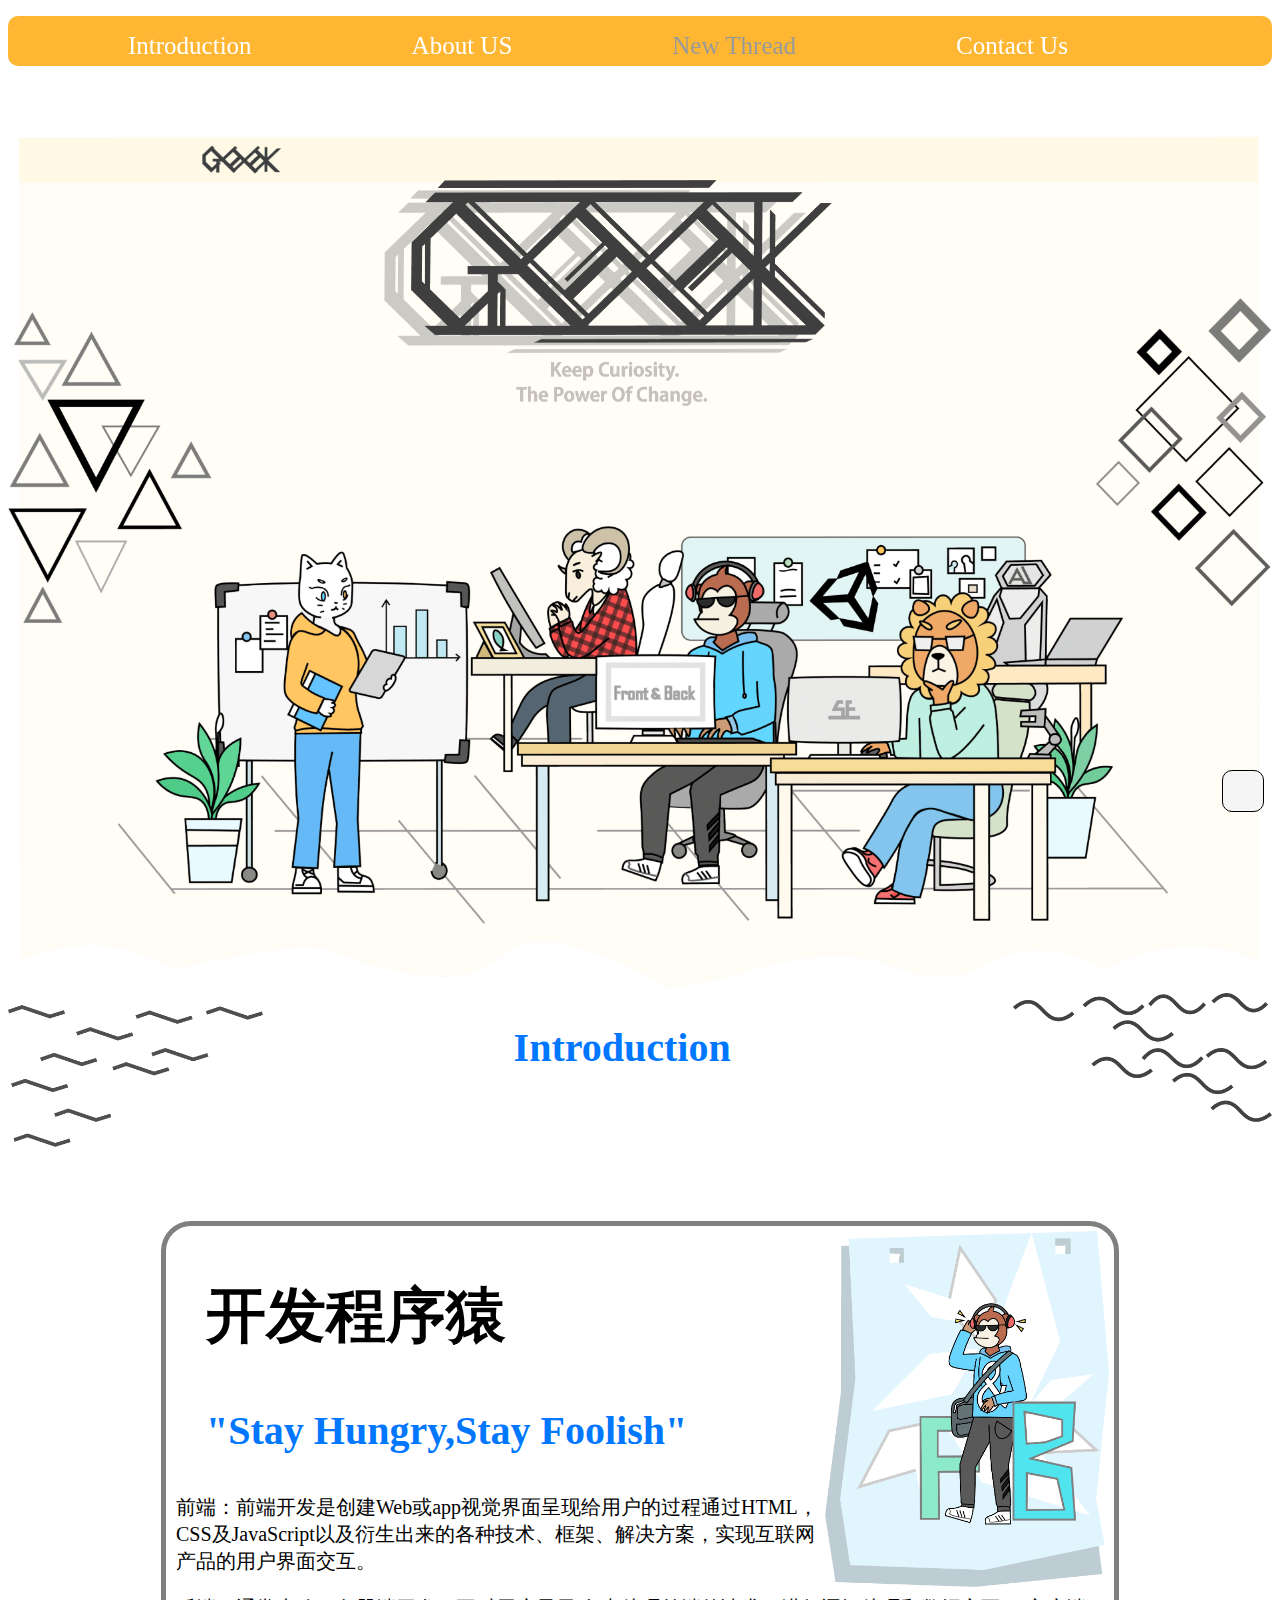
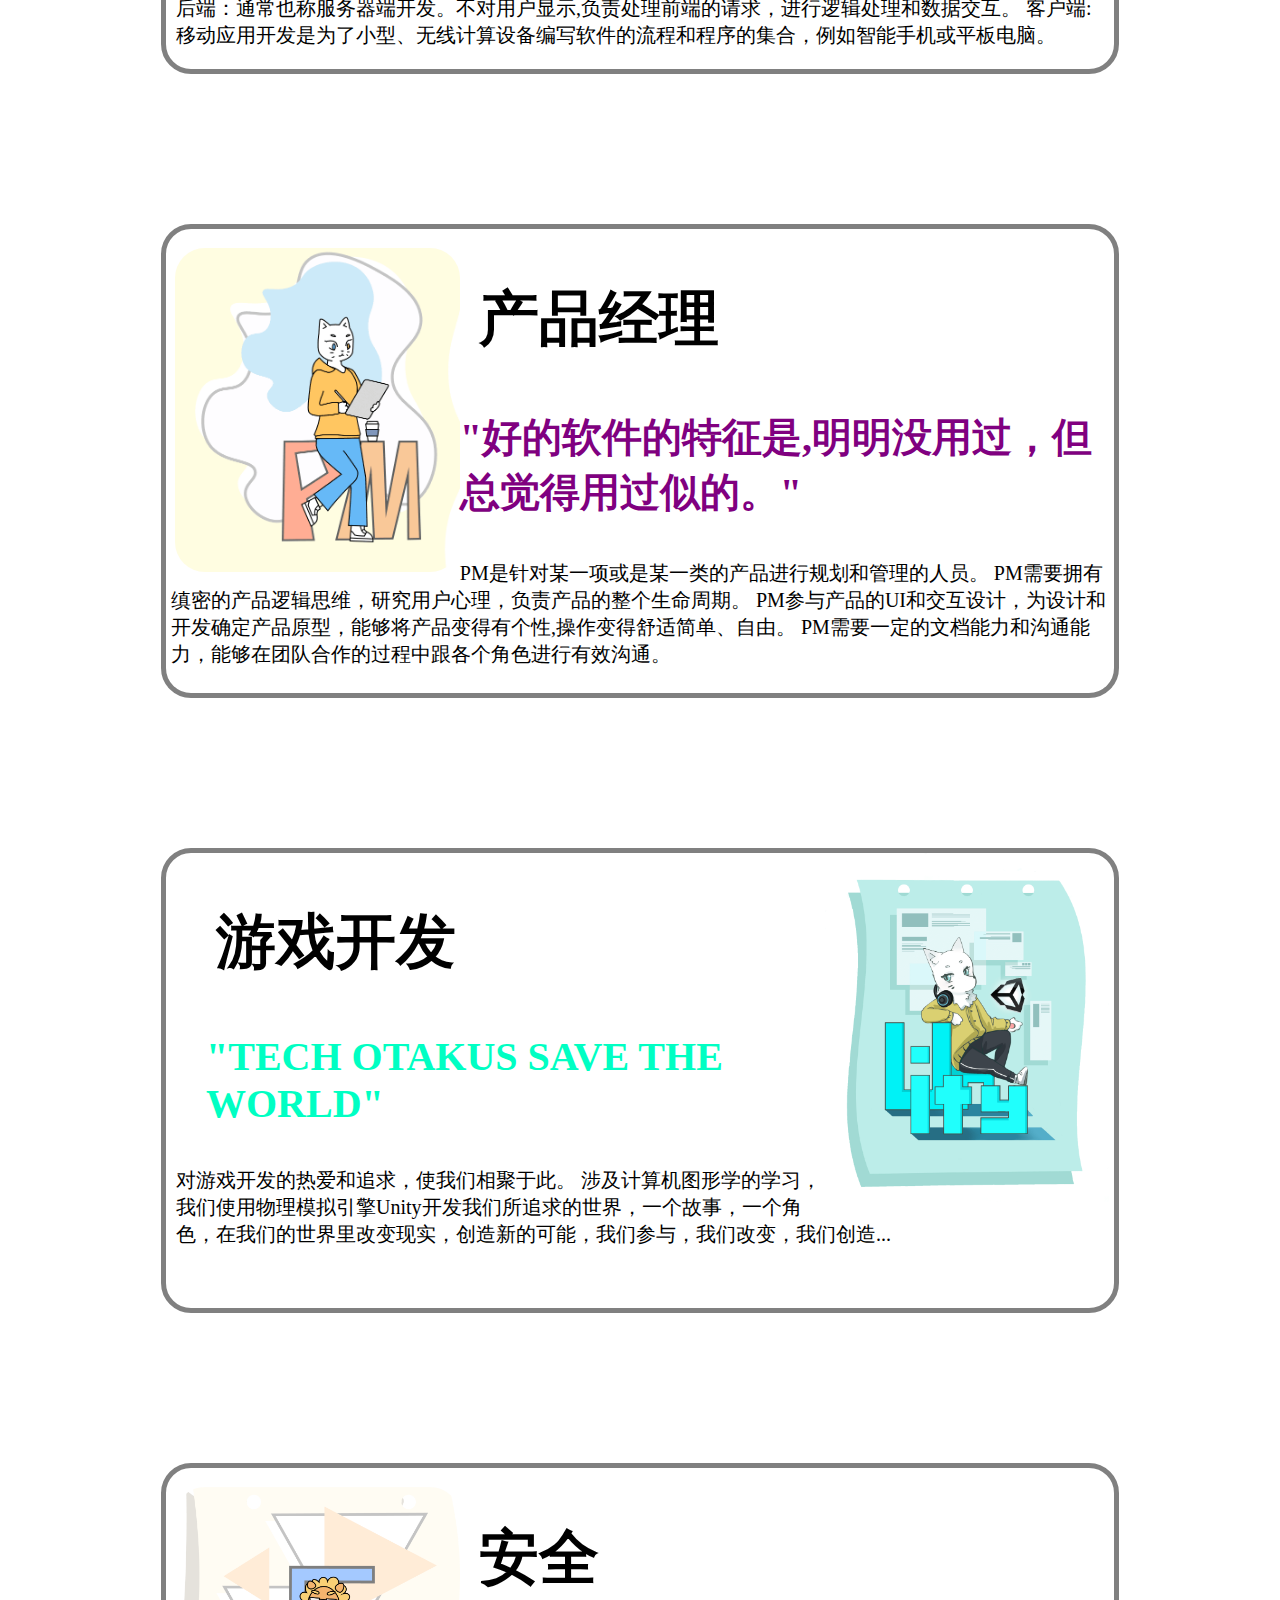
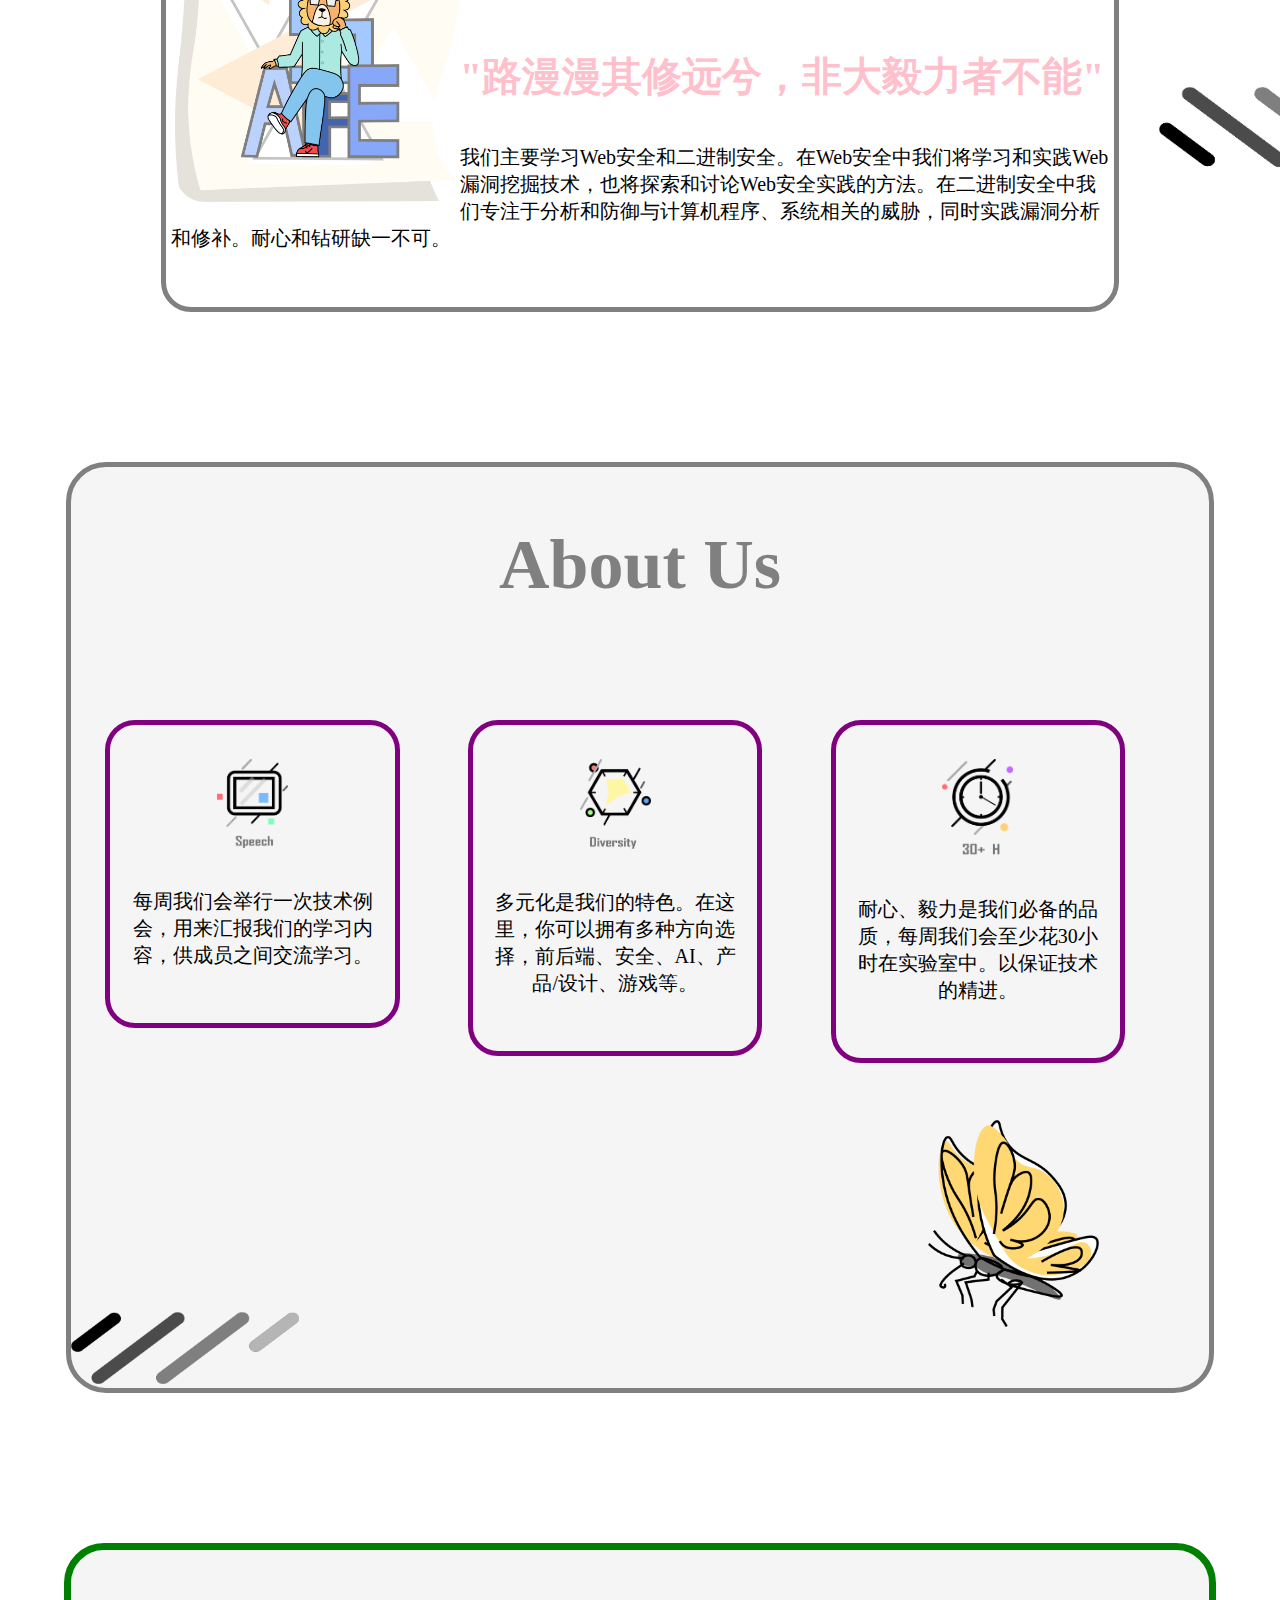
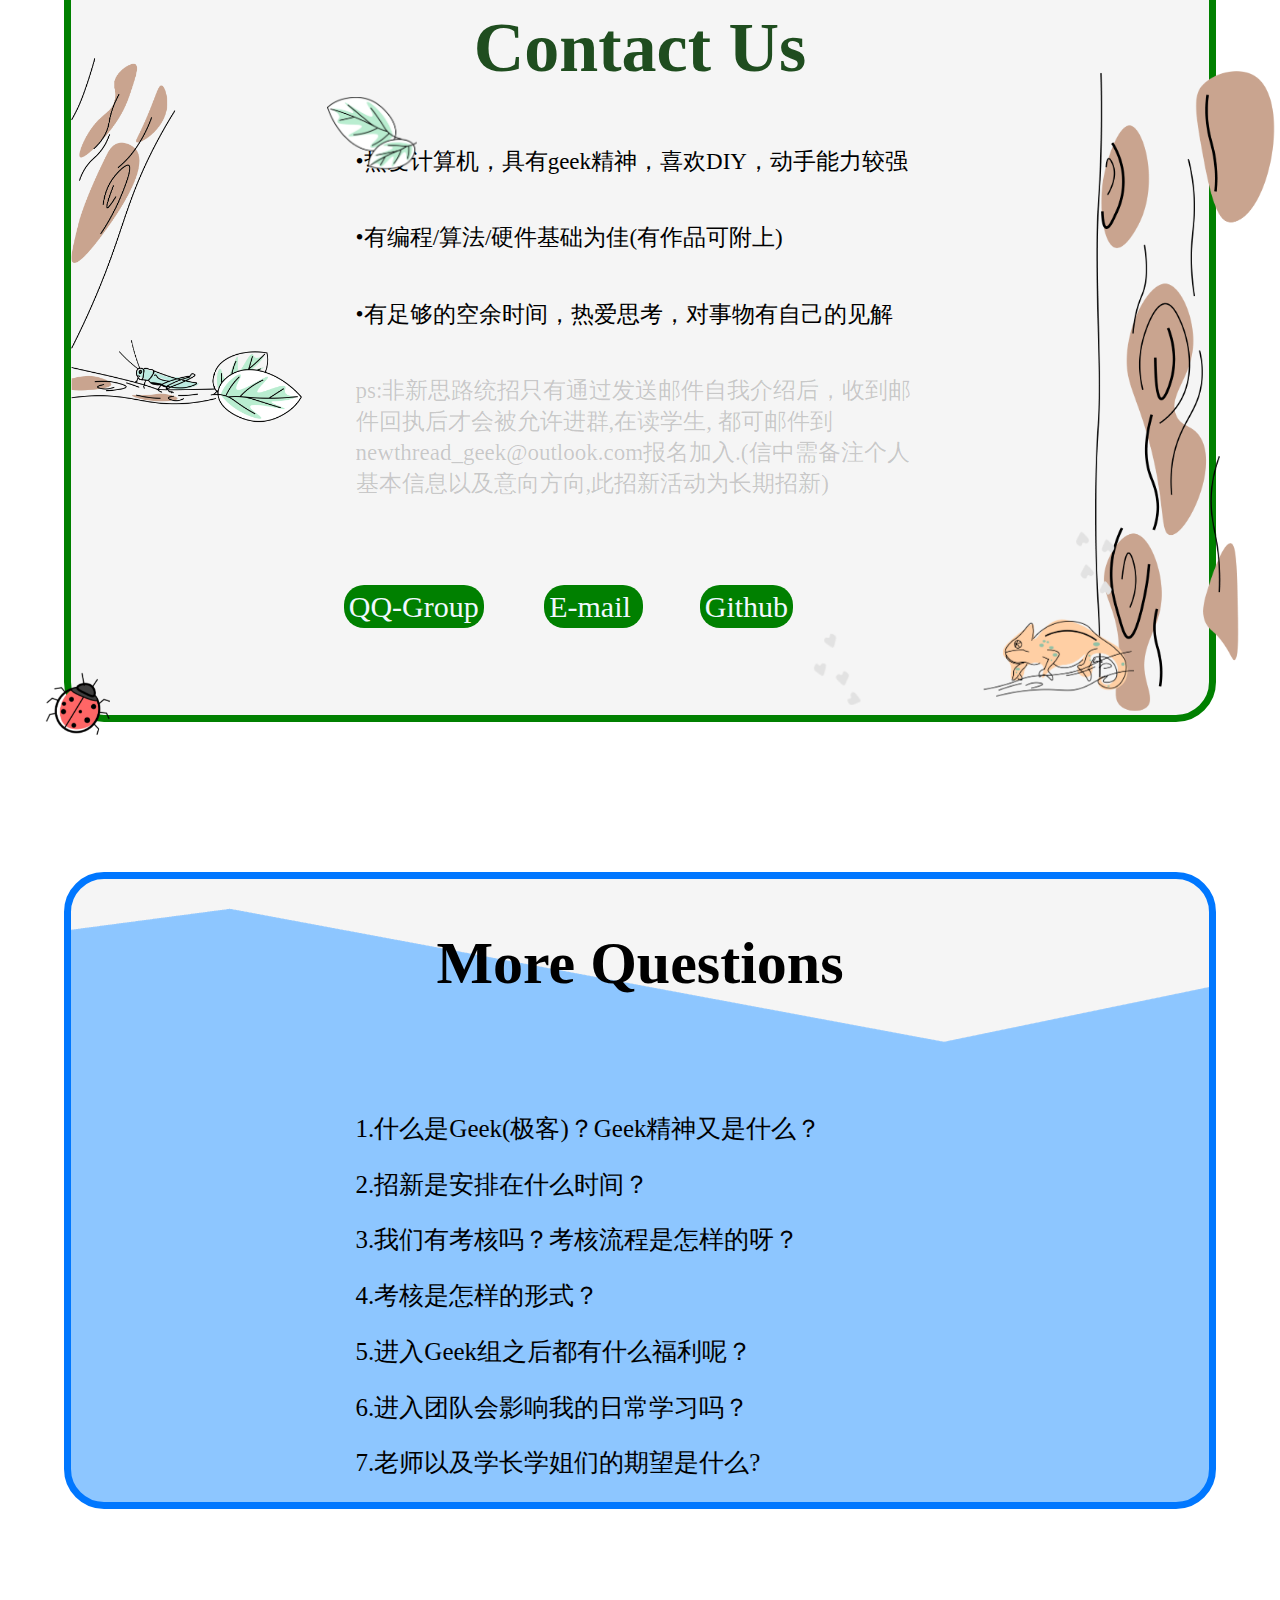
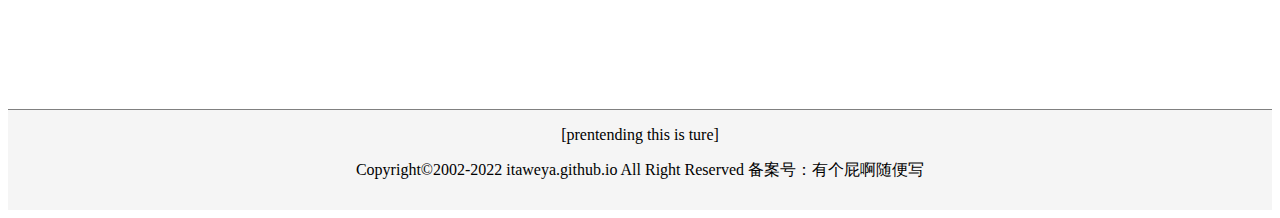
<file: index.html>
<!DOCTYPE html>
<html lang="en">

<head>
    <meta charset="UTF-8">
    <meta name="viewport" content="width=device-width, initial-scale=1.0">
    <link rel="stylesheet" href="https://cdn.staticfile.org/font-awesome/4.7.0/css/font-awesome.css">
    <link rel="stylesheet" href="test.css">
    <link rel="stylesheet" type="text/css" href="http://css.huangwx.cn/css/sweetalert.css">
    <script type="text/javascript" src="http://css.huangwx.cn/js/sweetalert-dev.js"></script>
    <title>Geek招新网站 加入我们</title>
</head>

<div class="dh">
    <ul class="wangz">
        <li class="introduction">
            <a href="#section1">Introduction<i class="fa fa-angle-down"></i></a>
            <div class="tupian">
                <img src="./images/qrcode_1699620268564.jpg" width="80%">
                <p>极客扫码加入Geek</p>
            </div>
        </li>
        <li class="Ab"><a href="#section2">About US<i class="fa fa-user"></i></a></li>
        <li class="Nt"><a href="https://campus.new-thread.com/">New Thread<i class="fa fa-home">
                </i></a></li>
        <li class="CU"><a href="#section3">Contact Us<i class="fa fa-phone"></i></a></li>
        <li class="QA"><a href="#section4">Q&A<i class="fa fa-comments"></i></a></li>
    </ul>

</div>
<div>
    <div class="homepage">
        <img src="./images/background_Homepage.png">
        <div class="geek">
            <img id="section5" src="./images/decoration_Geek.png">
        </div>
        </a>
    </div>

</div>
<div>
    <img src="./images/decoration_Transition.png" width="100%">
    <a class="guodu" href="#">
        <h1 id="section1">Introduction<i class="fa fa-angle-down"></i></h1>
    </a>
</div>
<!-- 介绍 -->
<div class="Int">
    <div class="first">
        <img src="./images/Geek_Programmer.png" width="30%">
        <h2 class="main">开发程序猿</h2>
        <h3>"Stay Hungry,Stay Foolish"</h3>
        <p>
            前端：前端开发是创建Web或app视觉界面呈现给用户的过程通过HTML，CSS及JavaScript以及衍生出来的各种技术、框架、解决方案，实现互联网产品的用户界面交互。
        </p>
        <p>
            后端：通常也称服务器端开发。不对用户显示,负责处理前端的请求，进行逻辑处理和数据交互。 客户端: 移动应用开发是为了小型、无线计算设备编写软件的流程和程序的集合，例如智能手机或平板电脑。
        </p>
    </div>
    <div class="second">
        <img src="./images/Geek_PM.png" width="30%">
        <h2>产品经理</h2>
        <h3>"好的软件的特征是,明明没用过，但总觉得用过似的。"</h3>
        <p>
            PM是针对某一项或是某一类的产品进行规划和管理的人员。 PM需要拥有缜密的产品逻辑思维，研究用户心理，负责产品的整个生命周期。
            PM参与产品的UI和交互设计，为设计和开发确定产品原型，能够将产品变得有个性,操作变得舒适简单、自由。
            PM需要一定的文档能力和沟通能力，能够在团队合作的过程中跟各个角色进行有效沟通。</p>
    </div>
    <div class="third">
        <img src="./images/Geek_Game.png" width="30%">
        <h2>游戏开发</h2>
        <h3>"TECH OTAKUS SAVE THE WORLD"</h3>
        <p>对游戏开发的热爱和追求，使我们相聚于此。
            涉及计算机图形学的学习，我们使用物理模拟引擎Unity开发我们所追求的世界，一个故事，一个角色，在我们的世界里改变现实，创造新的可能，我们参与，我们改变，我们创造...
        </p>

    </div>
    <div class="forth">
        <img src="./images/Geek_security.png" width="30%">
        <h2>安全</h2>
        <h3>"路漫漫其修远兮，非大毅力者不能"</h3>
        <p>我们主要学习Web安全和二进制安全。在Web安全中我们将学习和实践Web漏洞挖掘技术，也将探索和讨论Web安全实践的方法。在二进制安全中我们专注于分析和防御与计算机程序、系统相关的威胁，同时实践漏洞分析和修补。耐心和钻研缺一不可。
        </p>
    </div>
</div>
<!-- 基本问题 -->
<div class="question">

    <h2 id="section2">About Us<i class="fa fa-universal-access"></i></h2>
    <div class="Speech">
        <img src="./images/about_Speech.png" width="25%">
        <p>每周我们会举行一次技术例会，用来汇报我们的学习内容，供成员之间交流学习。</p>
    </div>
    <div class="Diversity">
        <img src="./images/about_Diversity.png" width="25%">
        <p>多元化是我们的特色。在这里，你可以拥有多种方向选择，前后端、安全、AI、产品/设计、游戏等。</p>
    </div>
    <div class="Time">
        <img src="./images/about_Time.png" width="25%">
        <p>耐心、毅力是我们必备的品质，每周我们会至少花30小时在实验室中。以保证技术的精进。</p>
    </div>
    <img class="ul" src="./images/decoration_Decoration.png" width="20%">
    <img class="ur" src="./images/decoration_Decoration - 副本.png" width="20%">
    <img class="dr" src="./images/decoration_Decoration - 副本 (2).png" width="20%">
    <img class="dl" src="./images/decoration_Decoration - 副本 (3).png" width="20%">
    <img class="butterfly" src="./images/decoration_Butterfly.png" width="15%" title="保持好奇心！">
</div>
<div class="contact">
    <h2 id="section3">Contact Us<i class="fa fa-phone"></i></h2>
    <p>•热爱计算机，具有geek精神，喜欢DIY，动手能力较强</p>
    <p>•有编程/算法/硬件基础为佳(有作品可附上)</p>
    <p>•有足够的空余时间，热爱思考，对事物有自己的见解</p>
    <p class="zhushi">ps:非新思路统招只有通过发送邮件自我介绍后，收到邮件回执后才会被允许进群,在读学生,
        都可邮件到newthread_geek@outlook.com报名加入.(信中需备注个人基本信息以及意向方向,此招新活动为长期招新)</p>
    <img class="r-tree" src="./images/decoration_Tree.png" width="14%">
    <img class="l-tree" src="./images/decoration_TreeWithSometing.png" width="18%">
    <img class="leave" src="./images/decoration_Leaves.png" width="7%">
    <img class="kunchong" src="./images/decoration_Ladybug.png" width="5%">
    <img class="bianselong" src="./images/decoration_Chameleon.png" width="25%">
    <div class="hudong">
        <a id="qq" href="javascript:void(0)">QQ-Group<i class="fa fa-qq"></i></a>
        <a id="email" href="javascript:;"> E-mail <i class="fa fa-envelope"></i></a>

        <a href="https://www.bilibili.com/video/BV1GJ411x7h7/">Github
            <i class="fa fa-github"></i></a>
    </div>

</div>
<!-- 问答区 -->
<div class="QAask" id="QA-div">

    <h2 id="section4">More Questions<i class="fa fa-comments"></i></h2>

    <li class="qa"><a href="javascript:;">1.什么是Geek(极客)？Geek精神又是什么？</a>
        <p style="display: none;">拥有好奇之心，改变之力，爱钻研，能折腾。</p>
    </li>
    <li class="qa"><a href="javascript:;">2.招新是安排在什么时间？</a>
        <p style="display: none;">按照惯例，正式招新时间是在9月下旬~10月上旬，不过今年会有一些改动，笔试地 点一般在9号教学楼。
            如果想要了解我们，可以加入我们的QQ群，招新具体的安排/变动会在招新群通知。按照惯例，正式招新时间是在9月下旬~10月上旬，不过今年会有一些改动，笔试地 点一般在9号教学楼。
            如果想要了解我们，可以加入我们的QQ群，招新具体的安排/变动会在招新群通知。</p>
    </li>
    <li class="qa"><a href="javascript:;">3.我们有考核吗？考核流程是怎样的呀？</a>
        <p style="display: none;">嗯...我们一共有一轮笔试和两轮面试。权衡技术、经验和学习能力，第一轮是一些视野性的题目，淘汰率并不高。第二轮单独面试，
            根据你的笔试提出技术相关的问题、兴趣爱好、个人看法。最后一轮群面，首先问及时间分
            配上的问题，其次也会向你提出各种奇怪的问题。这一轮中许多题目其实并不难，也无标准答案，重在考察同学们在压力下的逻辑思维。全部通过成为预备成员啦。</p>
    </li>
    <li class="qa"><a href="javascript:;">4.考核是怎样的形式？</a>
        <p style="display: none;">在考核期间每人会拥有一位'长者'带你入门，学习技术与知识，交流经验与想法。完成每周的新人任务后再进行一次考核筛选
            后就可以成为Geek组正式成员啦！在考核期必须满足每周30个小时在实验室哦,所以考核期也不可以懈怠哦！
        </p>
    </li>
    <li class="qa"><a href="javascript:;">5.进入Geek组之后都有什么福利呢？</a>
        <p style="display: none;">一对一的新人指引，每一个成员都有会一个mentor, 带你初入门槛，与你一同成长，组内管理较宽松,在尊重其他人的前提下可以尽情发挥自己的个性。
            打破平淡，与同样疯狂的人把疯狂的idea实现，磨砺耐性、培养思维、成就梦想。Lab设备/网络资源充足，闲暇之余也有组织活动。更有许多的故事等你来听~</p>
    </li>
    <li class="qa"><a href="javascript:;">6.进入团队会影响我的日常学习吗？</a>
        <p style="display: none;">你要知道大学是一个可以自由安排自己学习生活的地方。如果你想在上课之余充实自己、激励自己，最好的方法就是和比自己更优秀的人在一起。团队不缺优秀的
            人，而我们也期待同样优秀的你，让我们一起前进！小组里也有不少保研,
            考研的前辈们,
            大部分都能找到一个平衡点, 而且团队的经历对你日后读研, 工作都大有裨益。</p>
    </li>
    <li class="qa"><a href="javascript:;">7.老师以及学长学姐们的期望是什么?</a>
        <p style="display: none;">我们希望你有很强的自学能力，同时关注新事物、新技术，喜欢挑战，逻辑性强，善于和各种文化的人合作.“每个人都可以做自己想做的事情，每个人的方向不一样。
            如果你想做产品或有不错的
            idea，那么就可以找志同道合的人一起合作。”</p>
    </li>

</div>
<!-- 返回块 -->
<div class="return">
    <div class="return1"><i class="fa fa-chevron-circle-up"> </i></div>
    <div class="return2"><a href="#section5"><i class="fa fa-rocket"></i></a></div>
    <!-- 尾页 -->
</div>
<div class="end">
    <p>[prentending this is ture<i class="fa fa-desktop"></i>]</p>
    <p>Copyright©2002-2022 itaweya.github.io All Right Reserved 备案号：有个屁啊随便写</p>
</div>


<script>
    // 复制邮箱
    var email = document.getElementById("email");
    var content = "newthread_geek@outlook.com";
    email.onclick = function copyToClip() {
        var diz = document.createElement("input");
        diz.setAttribute("value", content);
        document.body.appendChild(diz);
        diz.select();
        navigator.clipboard.writeText(content);
        document.body.removeChild(diz);
        swal("Geek的邮箱已经复制到剪贴板啦！😍");
    }
    // 复制qq群
    var group = document.getElementById("qq");
    var content = "299263121";
    group.onclick = function copyToClip() {
        var qh = document.createElement("input");
        qh.setAttribute("value", content);
        document.body.appendChild(qh);
        qh.select();
        navigator.clipboard.writeText(content);
        document.body.removeChild(qh);
        swal("Geek的qq群已经复制到剪切板啦！😍");
    }
    //打开问答
    var div = document.getElementById("QA-div");
    var divChildren = div.children;
    for (var i = 0; i < divChildren.length; i++) {
        divChildren[i].onclick = function (event) {
            if (this.className == "qa") {
                if (this.children[1].style.display == "none") {
                    this.children[1].style.display = "block";
                } else {
                    this.children[1].style.display = "none";
                }
            }
        };
    }

</script>


</body>

</html>
</file>
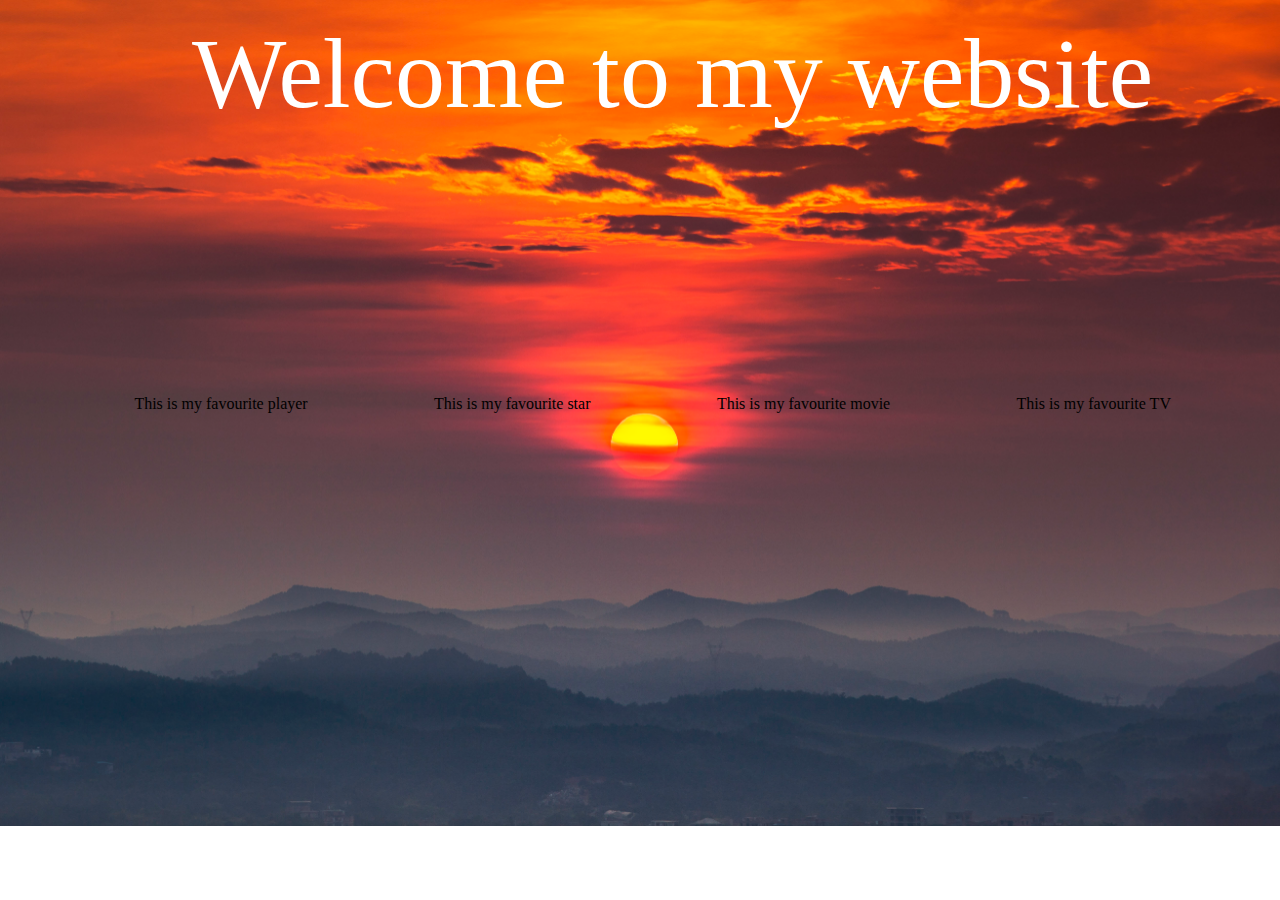
<file: index1.html>
<!DOCTYPE html>
<html lang="en">

<head>
    <meta charset="UTF-8">
    <meta name="viewport" content="width=device-width, initial-scale=1.0">
    <title>一个简单的网站</title>
    <style>
        span {
            position: absolute;

            left: 15%;
            font-size: 100px;
            color: white;


        }

        .zero,
        .one,
        .two,
        .three {
            position: relative;
            margin-top: auto;
        }

        .zero,
        .one,
        .two,
        .three {

            float: left;

            margin-top: 30%;
            margin-left: 10%;
        }

        a:link {
            color: black;
            text-decoration: none;
        }

        a:visited {
            color: yellow;
        }

        a:hover {
            color: blue;
        }
    </style>
</head>

<body background="R-C.jpg" style="background-repeat:no-repeat;
               background-attachment:abslute;
               background-size:100% 200% ">

    <p>
        <span>Welcome to my website</span>
    </p>
    <div class="zero">
        <a href="https://cn.bing.com/images/search?view=detailV2&ccid=Nfk948FB&id=5AA2B97E65181C3CEB62F7D0332885C5465EA2FB&thid=OIP.Nfk948FBRmXXn1jhDFqNWwHaHa&mediaurl=https%3a%2f%2fts1.cn.mm.bing.net%2fth%2fid%2fR-C.35f93de3c1414665d79f58e10c5a8d5b%3frik%3d%252b6JeRsWFKDPQ9w%26riu%3dhttp%253a%252f%252fimg.pconline.com.cn%252fimages%252fupload%252fupc%252ftx%252fwallpaper%252f1208%252f07%252fc1%252f12737951_1344270059783.jpg%26ehk%3dljhYJU9L%252b%252bQag1rE2sH9suxtTOsE13bicIEtkZR4F7g%253d%26risl%3d%26pid%3dImgRaw%26r%3d0&exph=2048&expw=2048&q=%e5%8d%9a%e5%b0%94%e7%89%b9&simid=608026207006189081&FORM=IRPRST&ck=D149A60B25562BC6FFBBFDE2BAAA399D&selectedIndex=0"
            target="_blank">This is my favourite player </a>
    </div>
    <div class="one"> <a href="https://img.zcool.cn/community/01c360554992800000019ae9ceb2ff.jpg@2o.jpg"
            target="_blank">This is my
            favourite star</a>
    </div>
    <div class="two"> <a
            href="https://bkimg.cdn.bcebos.com/pic/1ad5ad6eddc451dad6424210b0fd5266d1163290?x-bce-process=image/watermark,image_d2F0ZXIvYmFpa2UxODA=,g_7,xp_5,yp_5/format,f_auto"
            target="_blank">This is my favourite movie </a>
    </div>
    <div class="three"> <a
            href="https://cn.bing.com/images/search?q=%E7%BB%9D%E5%91%BD%E6%AF%92%E5%B8%88%E5%9B%BE%E7%89%87&FORM=IQFRBA&id=3FF831BE3232639FC3C6C0F7AD4017678D86F307"
            target="_blank">This is my favourite TV</a>
    </div>



    </bod>

</html>
</file>
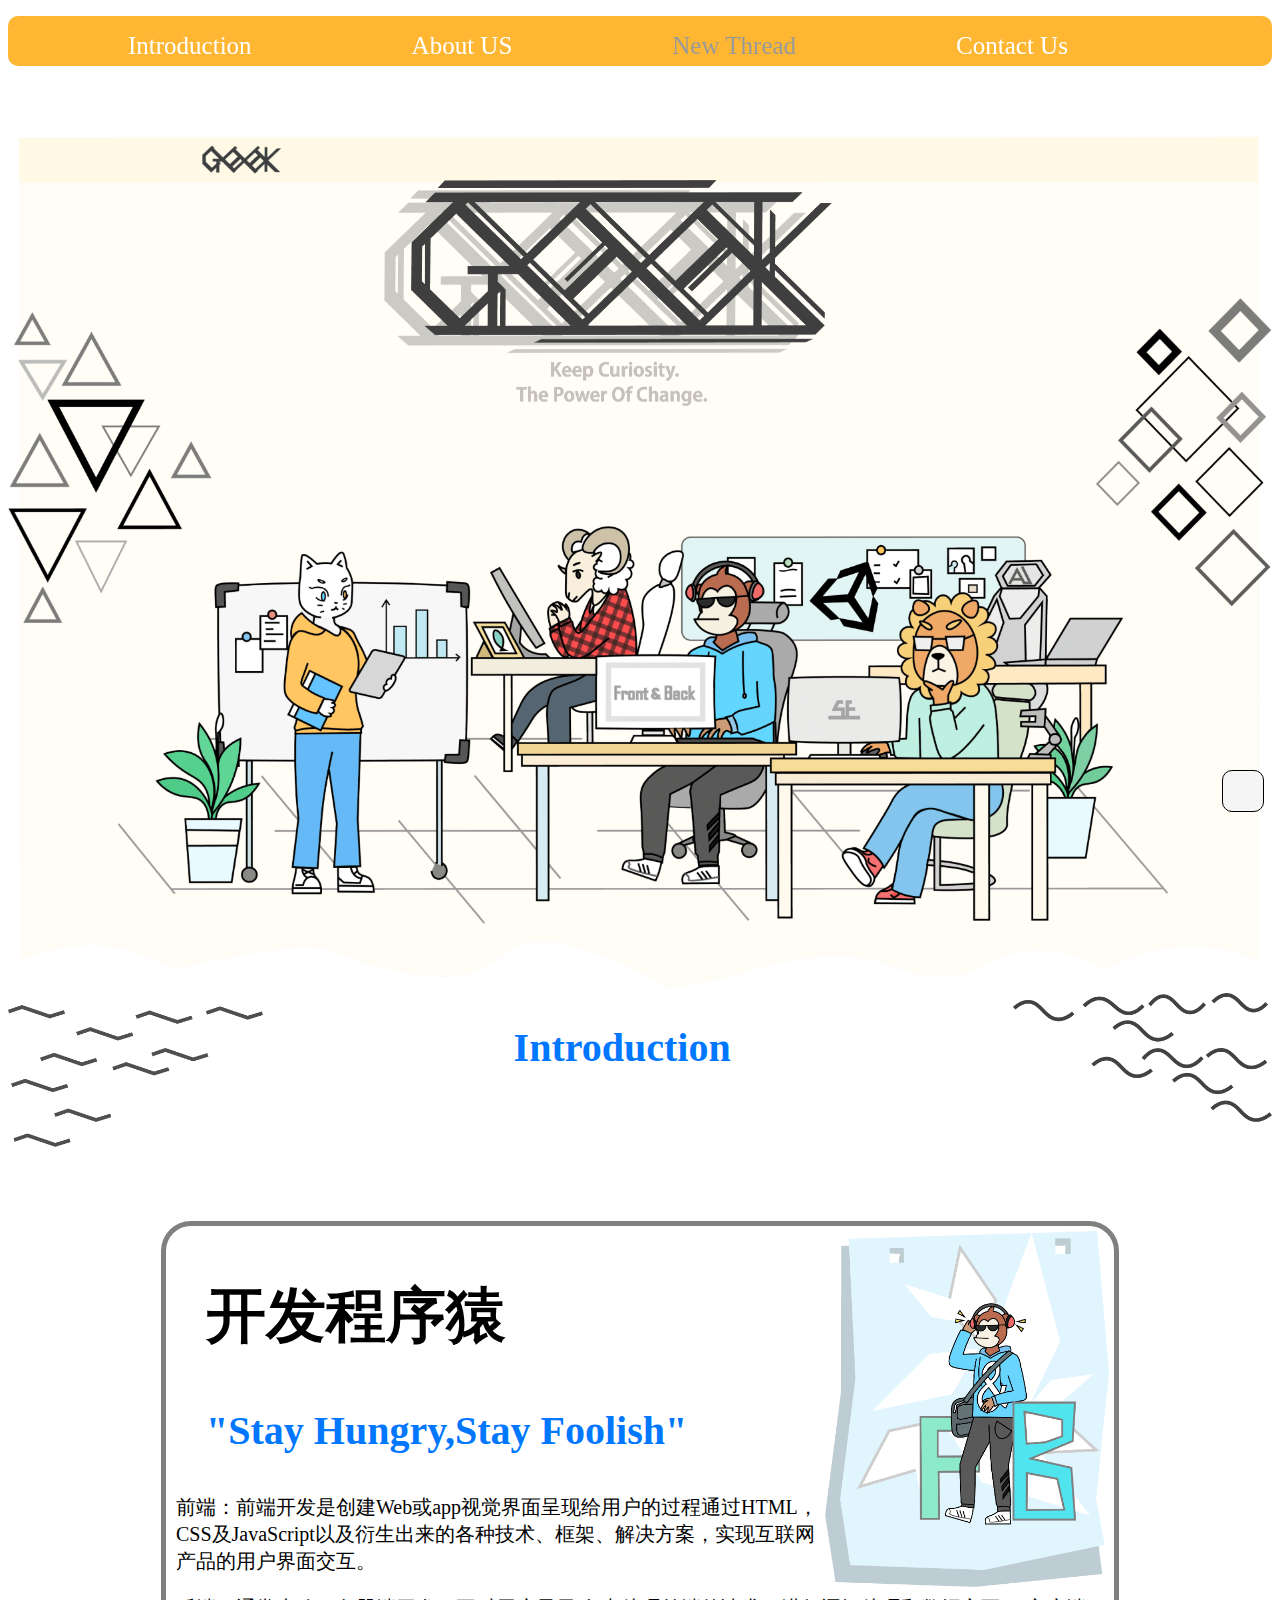
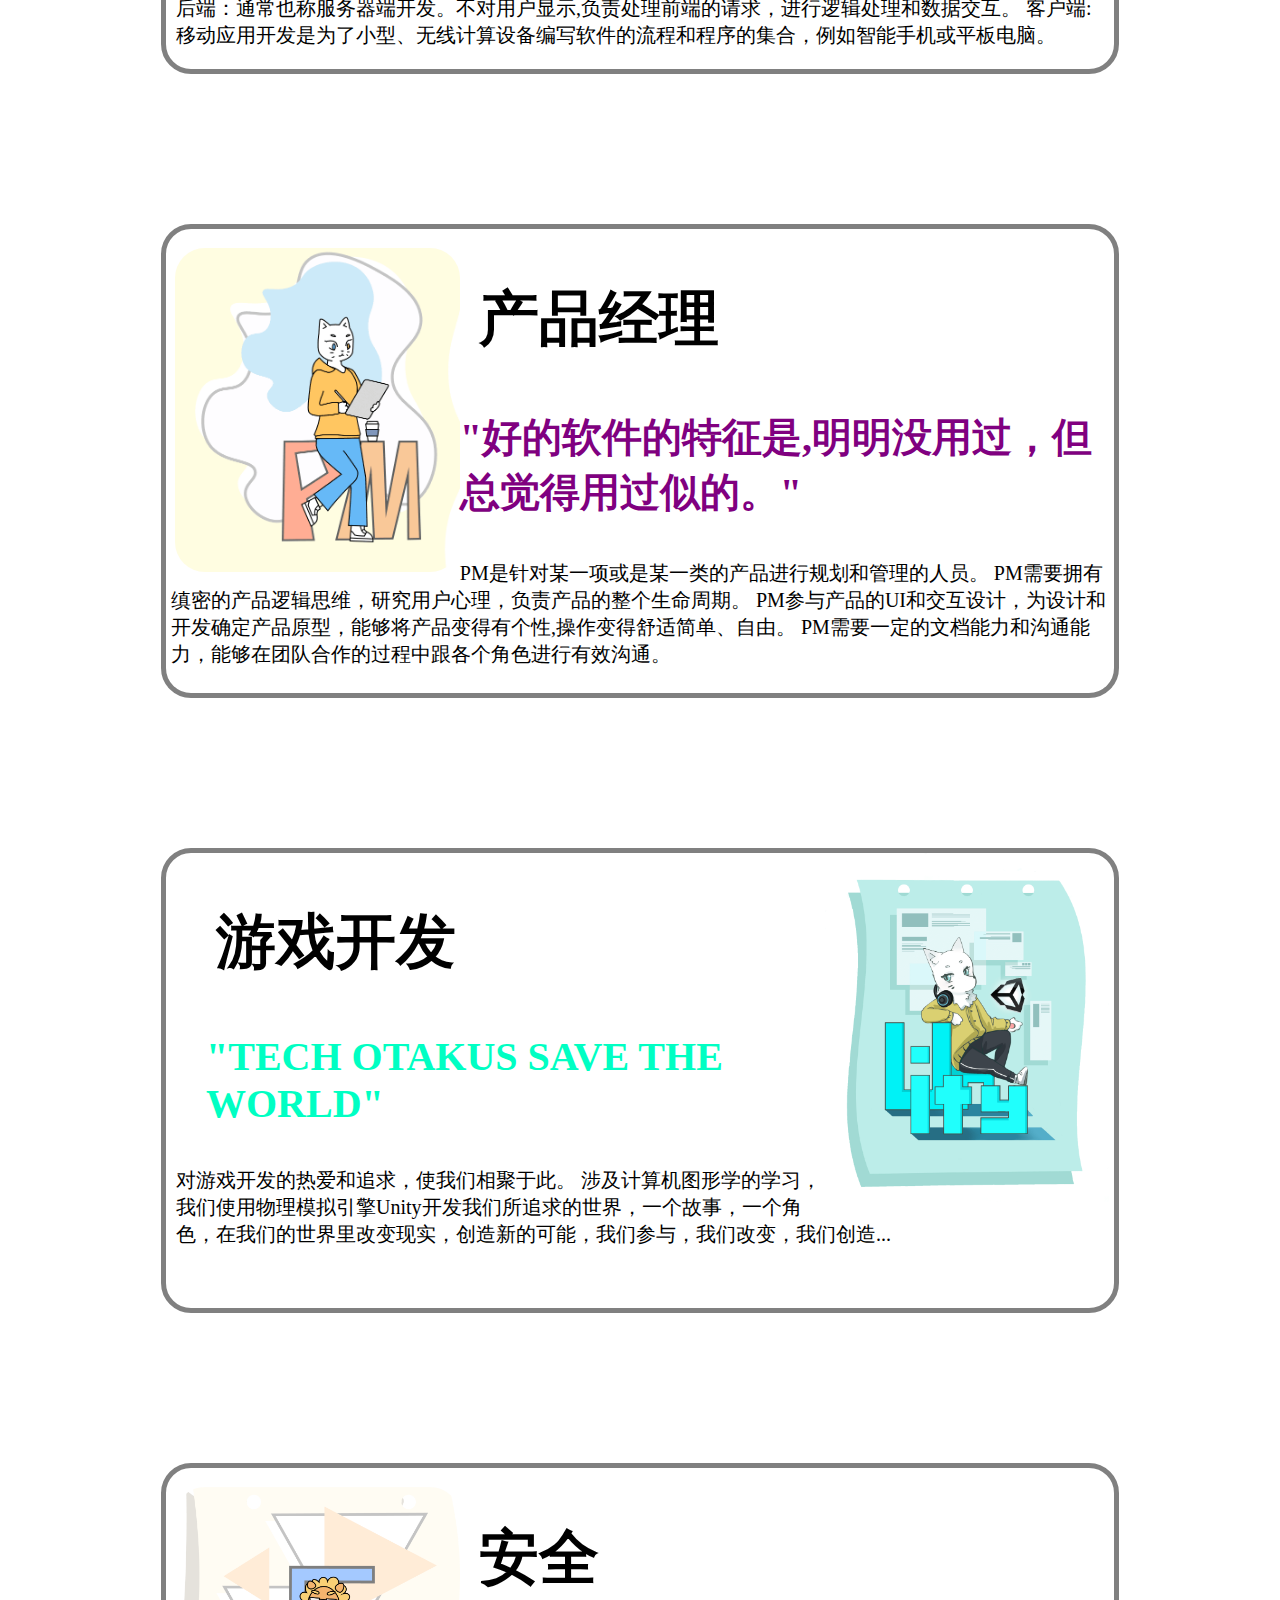
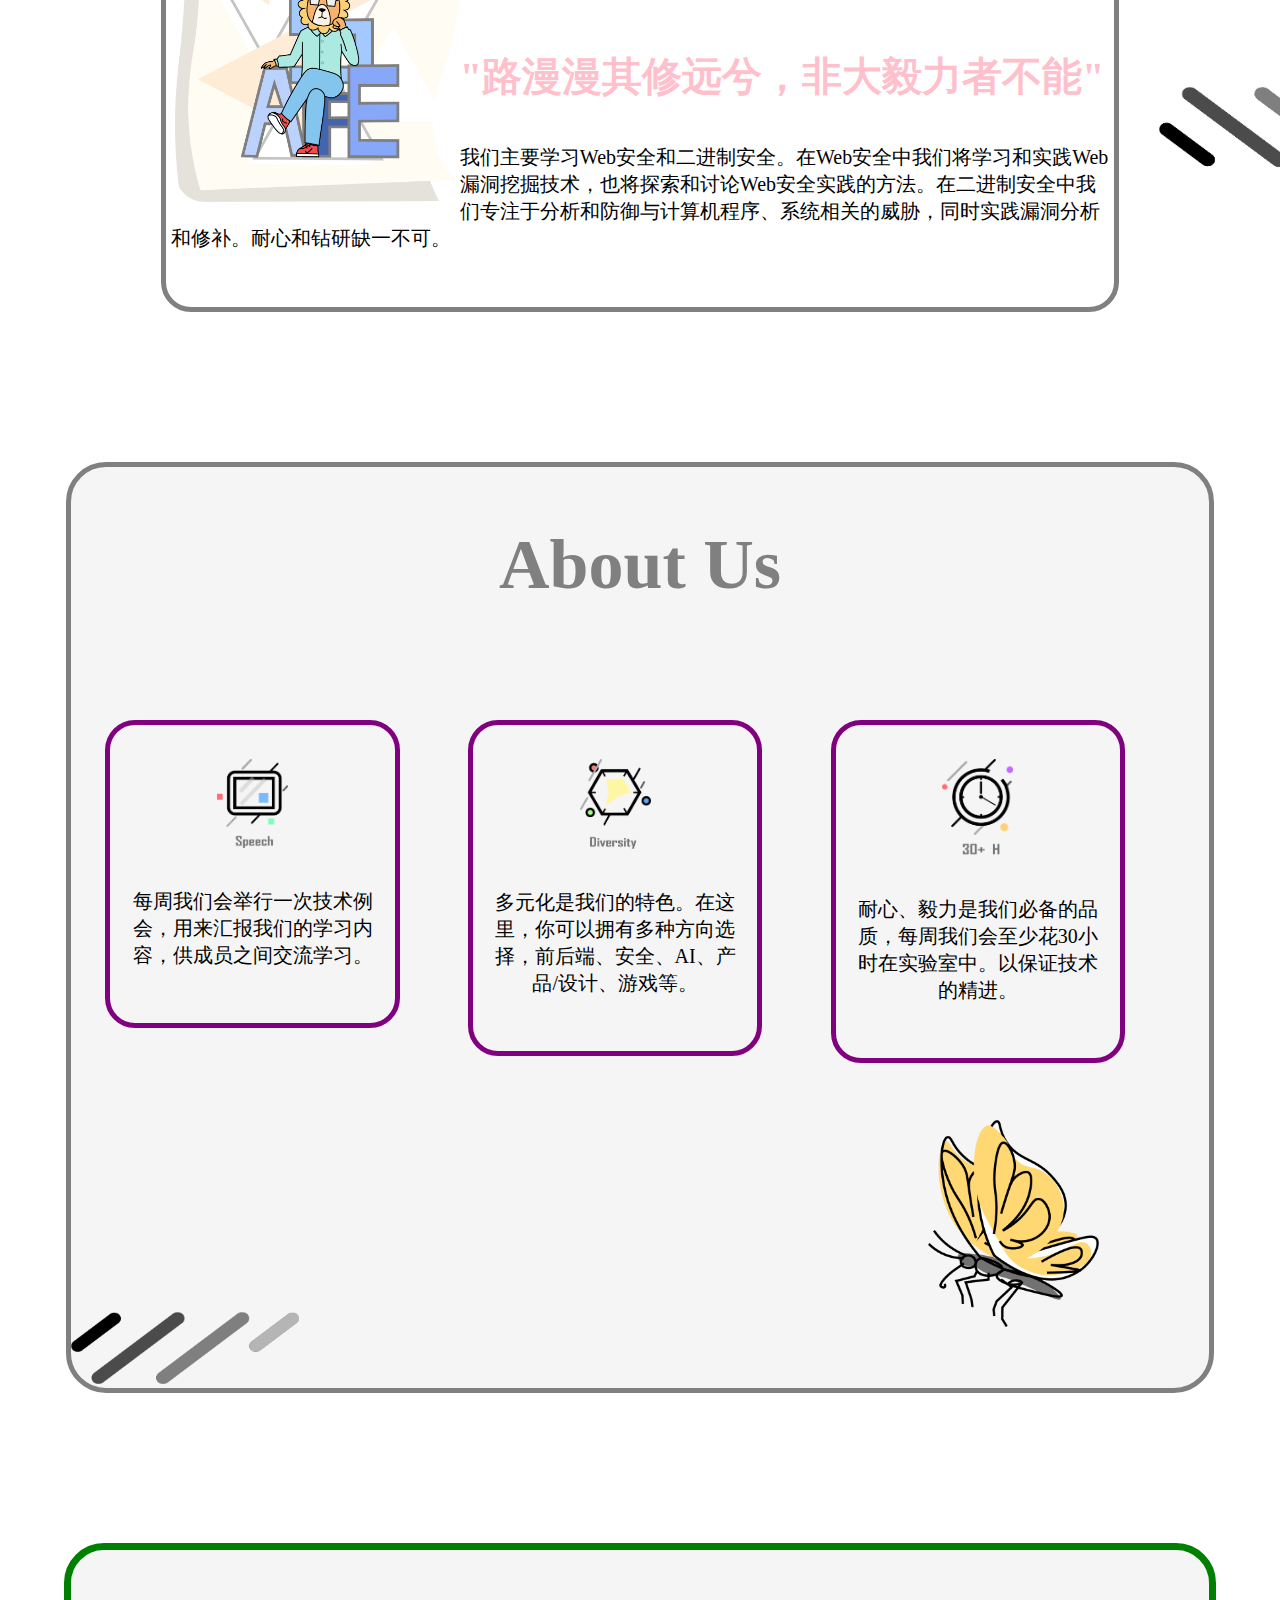
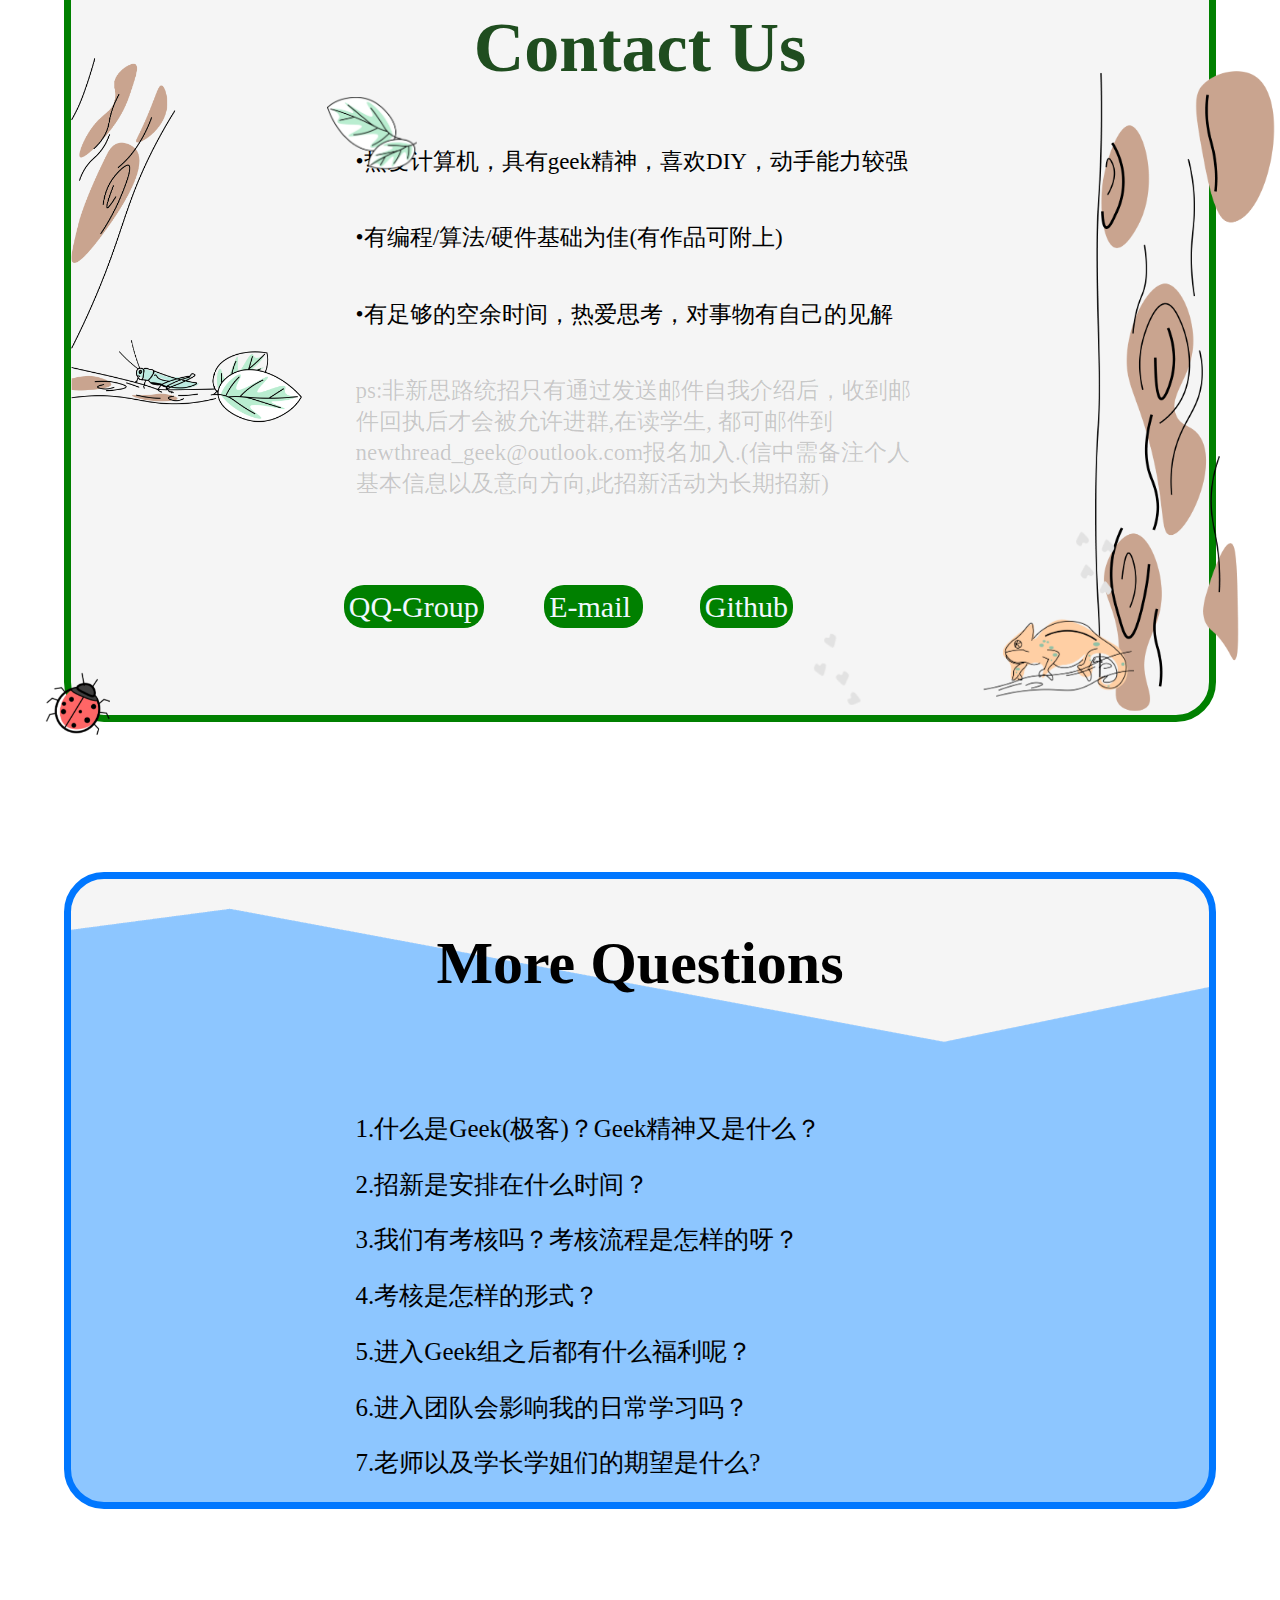
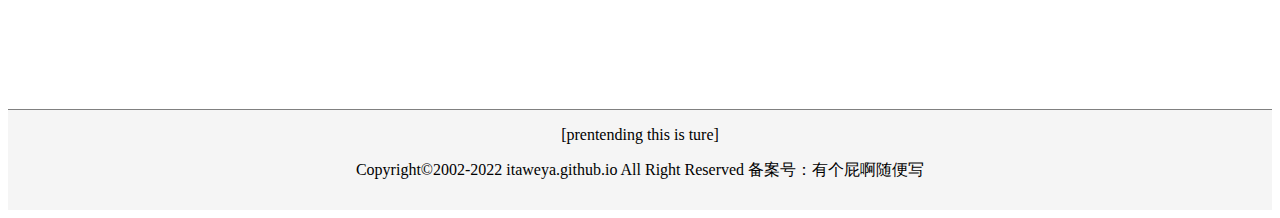
<file: test.html>
<!DOCTYPE html>
<html lang="en">

<head>
    <meta charset="UTF-8">
    <meta name="viewport" content="width=device-width, initial-scale=1.0">
    <link rel="stylesheet" href="https://cdn.staticfile.org/font-awesome/4.7.0/css/font-awesome.css">
    <link rel="stylesheet" href="test.css">
    <link rel="stylesheet" type="text/css" href="http://css.huangwx.cn/css/sweetalert.css">
    <script type="text/javascript" src="http://css.huangwx.cn/js/sweetalert-dev.js"></script>
    <title>Geek招新网站 加入我们</title>
</head>

<div class="dh">
    <ul class="wangz">
        <li class="introduction">
            <a href="#section1">Introduction<i class="fa fa-angle-down"></i></a>
            <div class="tupian">
                <img src="./images/qrcode_1699620268564.jpg" width="80%">
                <p>极客扫码加入Geek</p>
            </div>
        </li>
        <li class="Ab"><a href="#section2">About US<i class="fa fa-user"></i></a></li>
        <li class="Nt"><a href="https://campus.new-thread.com/">New Thread<i class="fa fa-home">
                </i></a></li>
        <li class="CU"><a href="#section3">Contact Us<i class="fa fa-phone"></i></a></li>
        <li class="QA"><a href="#section4">Q&A<i class="fa fa-comments"></i></a></li>
    </ul>

</div>
<div>
    <div class="homepage">
        <img src="./images/background_Homepage.png">
        <div class="geek">
            <img id="section5" src="./images/decoration_Geek.png">
        </div>
        </a>
    </div>

</div>
<div>
    <img src="./images/decoration_Transition.png" width="100%">
    <a class="guodu" href="#">
        <h1 id="section1">Introduction<i class="fa fa-angle-down"></i></h1>
    </a>
</div>
<!-- 介绍 -->
<div class="Int">
    <div class="first">
        <img src="./images/Geek_Programmer.png" width="30%">
        <h2 class="main">开发程序猿</h2>
        <h3>"Stay Hungry,Stay Foolish"</h3>
        <p>
            前端：前端开发是创建Web或app视觉界面呈现给用户的过程通过HTML，CSS及JavaScript以及衍生出来的各种技术、框架、解决方案，实现互联网产品的用户界面交互。
        </p>
        <p>
            后端：通常也称服务器端开发。不对用户显示,负责处理前端的请求，进行逻辑处理和数据交互。 客户端: 移动应用开发是为了小型、无线计算设备编写软件的流程和程序的集合，例如智能手机或平板电脑。
        </p>
    </div>
    <div class="second">
        <img src="./images/Geek_PM.png" width="30%">
        <h2>产品经理</h2>
        <h3>"好的软件的特征是,明明没用过，但总觉得用过似的。"</h3>
        <p>
            PM是针对某一项或是某一类的产品进行规划和管理的人员。 PM需要拥有缜密的产品逻辑思维，研究用户心理，负责产品的整个生命周期。
            PM参与产品的UI和交互设计，为设计和开发确定产品原型，能够将产品变得有个性,操作变得舒适简单、自由。
            PM需要一定的文档能力和沟通能力，能够在团队合作的过程中跟各个角色进行有效沟通。</p>
    </div>
    <div class="third">
        <img src="./images/Geek_Game.png" width="30%">
        <h2>游戏开发</h2>
        <h3>"TECH OTAKUS SAVE THE WORLD"</h3>
        <p>对游戏开发的热爱和追求，使我们相聚于此。
            涉及计算机图形学的学习，我们使用物理模拟引擎Unity开发我们所追求的世界，一个故事，一个角色，在我们的世界里改变现实，创造新的可能，我们参与，我们改变，我们创造...
        </p>

    </div>
    <div class="forth">
        <img src="./images/Geek_security.png" width="30%">
        <h2>安全</h2>
        <h3>"路漫漫其修远兮，非大毅力者不能"</h3>
        <p>我们主要学习Web安全和二进制安全。在Web安全中我们将学习和实践Web漏洞挖掘技术，也将探索和讨论Web安全实践的方法。在二进制安全中我们专注于分析和防御与计算机程序、系统相关的威胁，同时实践漏洞分析和修补。耐心和钻研缺一不可。
        </p>
    </div>
</div>
<!-- 基本问题 -->
<div class="question">

    <h2 id="section2">About Us<i class="fa fa-universal-access"></i></h2>
    <div class="Speech">
        <img src="./images/about_Speech.png" width="25%">
        <p>每周我们会举行一次技术例会，用来汇报我们的学习内容，供成员之间交流学习。</p>
    </div>
    <div class="Diversity">
        <img src="./images/about_Diversity.png" width="25%">
        <p>多元化是我们的特色。在这里，你可以拥有多种方向选择，前后端、安全、AI、产品/设计、游戏等。</p>
    </div>
    <div class="Time">
        <img src="./images/about_Time.png" width="25%">
        <p>耐心、毅力是我们必备的品质，每周我们会至少花30小时在实验室中。以保证技术的精进。</p>
    </div>
    <img class="ul" src="./images/decoration_Decoration.png" width="20%">
    <img class="ur" src="./images/decoration_Decoration - 副本.png" width="20%">
    <img class="dr" src="./images/decoration_Decoration - 副本 (2).png" width="20%">
    <img class="dl" src="./images/decoration_Decoration - 副本 (3).png" width="20%">
    <img class="butterfly" src="./images/decoration_Butterfly.png" width="15%" title="保持好奇心！">
</div>
<div class="contact">
    <h2 id="section3">Contact Us<i class="fa fa-phone"></i></h2>
    <p>•热爱计算机，具有geek精神，喜欢DIY，动手能力较强</p>
    <p>•有编程/算法/硬件基础为佳(有作品可附上)</p>
    <p>•有足够的空余时间，热爱思考，对事物有自己的见解</p>
    <p class="zhushi">ps:非新思路统招只有通过发送邮件自我介绍后，收到邮件回执后才会被允许进群,在读学生,
        都可邮件到newthread_geek@outlook.com报名加入.(信中需备注个人基本信息以及意向方向,此招新活动为长期招新)</p>
    <img class="r-tree" src="./images/decoration_Tree.png" width="14%">
    <img class="l-tree" src="./images/decoration_TreeWithSometing.png" width="18%">
    <img class="leave" src="./images/decoration_Leaves.png" width="7%">
    <img class="kunchong" src="./images/decoration_Ladybug.png" width="5%">
    <img class="bianselong" src="./images/decoration_Chameleon.png" width="25%">
    <div class="hudong">
        <a id="qq" href="javascript:void(0)">QQ-Group<i class="fa fa-qq"></i></a>
        <a id="email" href="javascript:;"> E-mail <i class="fa fa-envelope"></i></a>

        <a href="https://www.bilibili.com/video/BV1GJ411x7h7/">Github
            <i class="fa fa-github"></i></a>
    </div>

</div>
<!-- 问答区 -->
<div class="QAask" id="QA-div">

    <h2 id="section4">More Questions<i class="fa fa-comments"></i></h2>

    <li class="qa"><a href="javascript:;">1.什么是Geek(极客)？Geek精神又是什么？</a>
        <p style="display: none;">拥有好奇之心，改变之力，爱钻研，能折腾。</p>
    </li>
    <li class="qa"><a href="javascript:;">2.招新是安排在什么时间？</a>
        <p style="display: none;">按照惯例，正式招新时间是在9月下旬~10月上旬，不过今年会有一些改动，笔试地 点一般在9号教学楼。
            如果想要了解我们，可以加入我们的QQ群，招新具体的安排/变动会在招新群通知。按照惯例，正式招新时间是在9月下旬~10月上旬，不过今年会有一些改动，笔试地 点一般在9号教学楼。
            如果想要了解我们，可以加入我们的QQ群，招新具体的安排/变动会在招新群通知。</p>
    </li>
    <li class="qa"><a href="javascript:;">3.我们有考核吗？考核流程是怎样的呀？</a>
        <p style="display: none;">嗯...我们一共有一轮笔试和两轮面试。权衡技术、经验和学习能力，第一轮是一些视野性的题目，淘汰率并不高。第二轮单独面试，
            根据你的笔试提出技术相关的问题、兴趣爱好、个人看法。最后一轮群面，首先问及时间分
            配上的问题，其次也会向你提出各种奇怪的问题。这一轮中许多题目其实并不难，也无标准答案，重在考察同学们在压力下的逻辑思维。全部通过成为预备成员啦。</p>
    </li>
    <li class="qa"><a href="javascript:;">4.考核是怎样的形式？</a>
        <p style="display: none;">在考核期间每人会拥有一位'长者'带你入门，学习技术与知识，交流经验与想法。完成每周的新人任务后再进行一次考核筛选
            后就可以成为Geek组正式成员啦！在考核期必须满足每周30个小时在实验室哦,所以考核期也不可以懈怠哦！
        </p>
    </li>
    <li class="qa"><a href="javascript:;">5.进入Geek组之后都有什么福利呢？</a>
        <p style="display: none;">一对一的新人指引，每一个成员都有会一个mentor, 带你初入门槛，与你一同成长，组内管理较宽松,在尊重其他人的前提下可以尽情发挥自己的个性。
            打破平淡，与同样疯狂的人把疯狂的idea实现，磨砺耐性、培养思维、成就梦想。Lab设备/网络资源充足，闲暇之余也有组织活动。更有许多的故事等你来听~</p>
    </li>
    <li class="qa"><a href="javascript:;">6.进入团队会影响我的日常学习吗？</a>
        <p style="display: none;">你要知道大学是一个可以自由安排自己学习生活的地方。如果你想在上课之余充实自己、激励自己，最好的方法就是和比自己更优秀的人在一起。团队不缺优秀的
            人，而我们也期待同样优秀的你，让我们一起前进！小组里也有不少保研,
            考研的前辈们,
            大部分都能找到一个平衡点, 而且团队的经历对你日后读研, 工作都大有裨益。</p>
    </li>
    <li class="qa"><a href="javascript:;">7.老师以及学长学姐们的期望是什么?</a>
        <p style="display: none;">我们希望你有很强的自学能力，同时关注新事物、新技术，喜欢挑战，逻辑性强，善于和各种文化的人合作.“每个人都可以做自己想做的事情，每个人的方向不一样。
            如果你想做产品或有不错的
            idea，那么就可以找志同道合的人一起合作。”</p>
    </li>

</div>
<!-- 返回块 -->
<div class="return">
    <div class="return1"><i class="fa fa-chevron-circle-up"> </i></div>
    <div class="return2"><a href="#section5"><i class="fa fa-rocket"></i></a></div>
    <!-- 尾页 -->
</div>
<div class="end">
    <p>[prentending this is ture<i class="fa fa-desktop"></i>]</p>
    <p>Copyright©2002-2022 itaweya.github.io All Right Reserved 备案号：有个屁啊随便写</p>
</div>


<script>
    // 复制邮箱
    var email = document.getElementById("email");
    var content = "newthread_geek@outlook.com";
    email.onclick = function copyToClip() {
        var diz = document.createElement("input");
        diz.setAttribute("value", content);
        document.body.appendChild(diz);
        diz.select();
        navigator.clipboard.writeText(content);
        document.body.removeChild(diz);
        swal("Geek的邮箱已经复制到剪贴板啦！😍");
    }
    // 复制qq群
    var group = document.getElementById("qq");
    var content = "299263121";
    group.onclick = function copyToClip() {
        var qh = document.createElement("input");
        qh.setAttribute("value", content);
        document.body.appendChild(qh);
        qh.select();
        navigator.clipboard.writeText(content);
        document.body.removeChild(qh);
        swal("Geek的qq群已经复制到剪切板啦！😍");
    }
    //打开问答
    var div = document.getElementById("QA-div");
    var divChildren = div.children;
    for (var i = 0; i < divChildren.length; i++) {
        divChildren[i].onclick = function (event) {
            if (this.className == "qa") {
                if (this.children[1].style.display == "none") {
                    this.children[1].style.display = "block";
                } else {
                    this.children[1].style.display = "none";
                }
            }
        };
    }

</script>


</body>

</html>
</file>
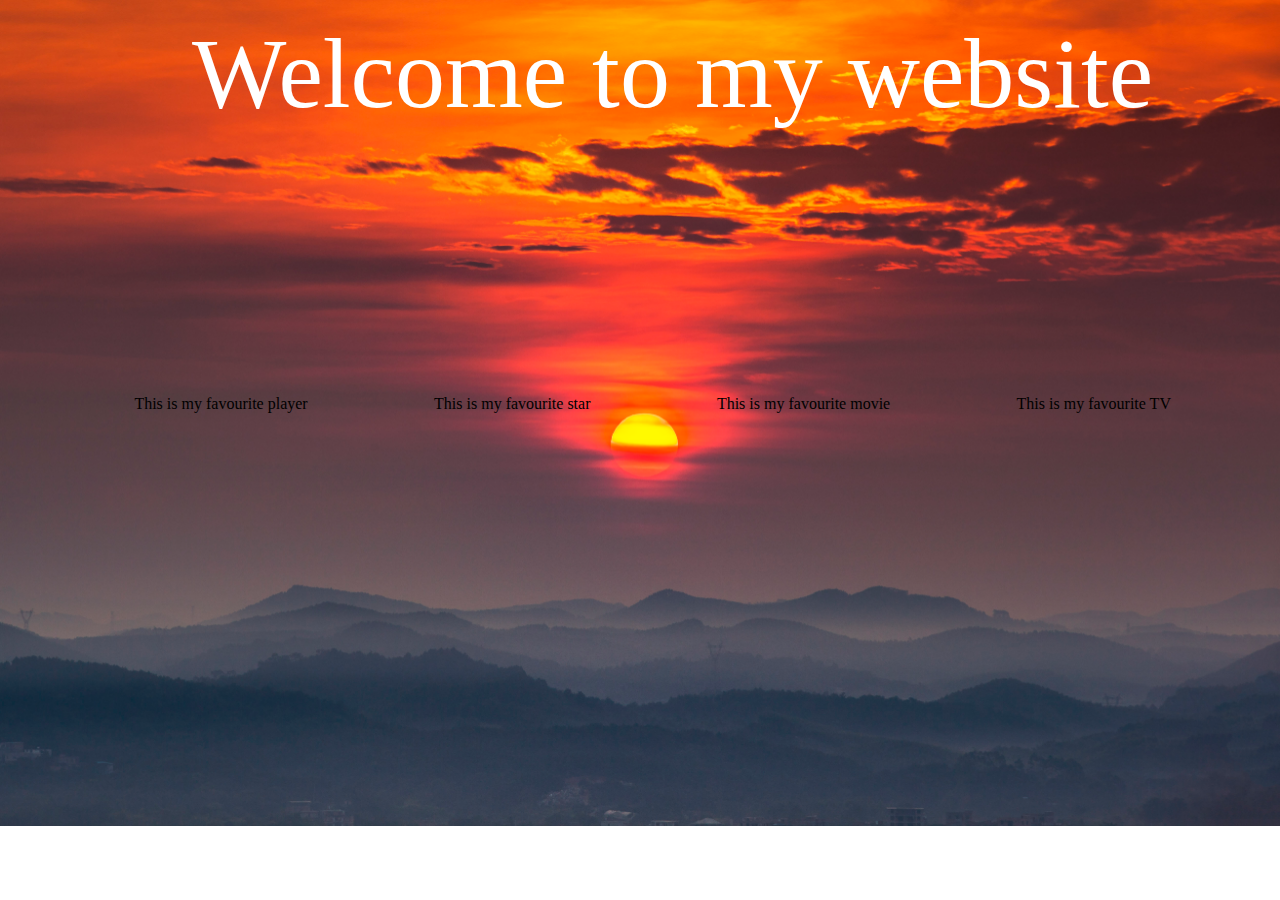
<file: Untitled-1.html>
<!DOCTYPE html>
<html lang="en">

<head>
    <meta charset="UTF-8">
    <meta name="viewport" content="width=device-width, initial-scale=1.0">
    <title>一个简单的网站</title>
    <style>
        span {
            position: absolute;

            left: 15%;
            font-size: 100px;
            color: white;


        }

        .zero,
        .one,
        .two,
        .three {
            position: relative;
            margin-top: auto;
        }

        .zero,
        .one,
        .two,
        .three {

            float: left;

            margin-top: 30%;
            margin-left: 10%;
        }

        a:link {
            color: black;
            text-decoration: none;
        }

        a:visited {
            color: yellow;
        }

        a:hover {
            color: blue;
        }
    </style>
</head>

<body background="R-C.jpg" style="background-repeat:no-repeat;
               background-attachment:abslute;
               background-size:100% 200% ">

    <p>
        <span>Welcome to my website</span>
    </p>
    <div class="zero">
        <a href="https://cn.bing.com/images/search?view=detailV2&ccid=Nfk948FB&id=5AA2B97E65181C3CEB62F7D0332885C5465EA2FB&thid=OIP.Nfk948FBRmXXn1jhDFqNWwHaHa&mediaurl=https%3a%2f%2fts1.cn.mm.bing.net%2fth%2fid%2fR-C.35f93de3c1414665d79f58e10c5a8d5b%3frik%3d%252b6JeRsWFKDPQ9w%26riu%3dhttp%253a%252f%252fimg.pconline.com.cn%252fimages%252fupload%252fupc%252ftx%252fwallpaper%252f1208%252f07%252fc1%252f12737951_1344270059783.jpg%26ehk%3dljhYJU9L%252b%252bQag1rE2sH9suxtTOsE13bicIEtkZR4F7g%253d%26risl%3d%26pid%3dImgRaw%26r%3d0&exph=2048&expw=2048&q=%e5%8d%9a%e5%b0%94%e7%89%b9&simid=608026207006189081&FORM=IRPRST&ck=D149A60B25562BC6FFBBFDE2BAAA399D&selectedIndex=0"
            target="_blank">This is my favourite player </a>
    </div>
    <div class="one"> <a href="https://img.zcool.cn/community/01c360554992800000019ae9ceb2ff.jpg@2o.jpg"
            target="_blank">This is my
            favourite star</a>
    </div>
    <div class="two"> <a
            href="https://bkimg.cdn.bcebos.com/pic/1ad5ad6eddc451dad6424210b0fd5266d1163290?x-bce-process=image/watermark,image_d2F0ZXIvYmFpa2UxODA=,g_7,xp_5,yp_5/format,f_auto"
            target="_blank">This is my favourite movie </a>
    </div>
    <div class="three"> <a
            href="https://cn.bing.com/images/search?q=%E7%BB%9D%E5%91%BD%E6%AF%92%E5%B8%88%E5%9B%BE%E7%89%87&FORM=IQFRBA&id=3FF831BE3232639FC3C6C0F7AD4017678D86F307"
            target="_blank">This is my favourite TV</a>
    </div>



    </bod>

</html>
</file>
<file: test.css>
/* 删除下划线 */
ul {
    list-style: none;
}

a {
    text-decoration: none;
}

/* 导航栏设置 */
.dh {
    position: sticky;
    height: 50px;
    top: 10px;
    border-radius: 10px;
    background-color: orange;
    opacity: 0.8;

}

.wangz li {
    float: left;
    font-size: 25px;
    display: block;
    line-height: 60px;
    text-align: center;
    border-radius: 20px;
    margin: 0 80px;

}

.introduction a {

    color: white;
}

.introduction {
    position: sticky;
}

/* 图片设置 */
.tupian {
    left: -5px;
    top: 40px;
    height: 0px;
    width: 160px;
    position: absolute;
    border-radius: 8px;
    height: 0px;
    transition: 0.7s;
    overflow: hidden;
    text-align: center;
}

.tupian p {
    font-size: 15px;
    line-height: 10px;
    margin-top: -10px;
}

.introduction a:hover {
    transition: 0.5s;
    background-color: #ED6F00;
    color: grey;

}

.introduction:hover .tupian {
    height: 300px;
    background-color: white;
    border: 5px solid orange;

}

.Ab a {
    color: white;
    position: sticky;
}

.Ab a:hover {
    transition: 0.5s;
    background-color: #ED6F00;
    color: grey;
}



.Nt a {
    position: sticky;
    color: grey;
}

.Nt a:hover {
    transition: 0.5s;
    background-color: #ED6F00;
    color: white;

}

.CU a {
    position: sticky;
    color: white;
}

.CU a:hover {
    transition: 0.5s;
    background-color: #ED6F00;
    color: grey;
}

.QA a {
    position: sticky;
    color: white;
}

.QA a:hover {
    transition: 0.5s;
    background-color: #ED6F00;
    color: grey;
}

/* 背景和图标 */
.homepage img {
    width: 100%;
}

.geek {
    position: absolute;
    top: 20%;
    left: 30%;
}

.geek img {
    width: 50%;
    transition: 0.8s;
}

.geek img:hover {
    transform: scale(1.5);
}

/* 介绍板块 */
h1 {
    font-size: 40px;
    color: rgb(0, 119, 255);
    width: 20%;
    margin: -10% auto 0;
    display: block;
}

h1:hover {

    color: grey;
}

.first {
    width: 75%;
    margin: 150px auto;
    border: 5px solid grey;
    border-radius: 30px;
    transition: 0.5s;
}

.first h2 {
    font-size: 60px;
    margin-left: 40px;
}

.first h3 {
    font-size: 40px;
    margin-left: 40px;
    color: rgb(0, 119, 255);
}

.first p {
    font-size: 20px;
    margin: 10px 0px 20px 10px
}


.first:hover {
    transform: scale(1.1);
}

.first img {
    float: right;
    margin-top: 5px;
    margin-right: 5px;
}

.first img:hover {
    transition: 0.5s;
    transform: rotate(-0.125turn)
}

.second {
    width: 75%;
    margin: 150px auto;
    border: 5px solid grey;
    border-radius: 30px;
    transition: 0.5s;
}

.second img {
    border-radius: 30px;
    float: left;
    margin-top: 2%;
    margin-left: 1%;
}

.second img:hover {
    transition: 0.5s;
    transform: rotate(0.125turn)
}

.second:hover {
    transform: scale(1.1);
}

.second h2 {
    font-size: 60px;
    margin-left: 33%;

}

.second h3 {
    font-size: 40px;
    margin-left: 2%;
    color: purple;
}

.second p {
    font-size: 20px;
    margin: 10px 0px 25px 5px
}

.third {
    width: 75%;
    margin: 150px auto;
    border: 5px solid grey;
    border-radius: 30px;
    transition: 0.5s;
}

.third h2 {
    font-size: 60px;
    margin-left: 50px;
}

.third h3 {
    font-size: 40px;
    margin-left: 40px;
    color: rgb(0, 255, 195);
}

.third p {
    font-size: 20px;
    margin: 10px 0px 60px 10px
}


.third:hover {
    transform: scale(1.1);
}

.third img {
    float: right;
    margin-top: 0px;
    margin-right: 5px;
}

.third img:hover {
    transition: 0.5s;
    transform: rotate(-0.125turn)
}

.forth {
    width: 75%;
    margin: 150px auto;
    border: 5px solid grey;
    border-radius: 30px;
    transition: 0.5s;
}

.forth img {
    border-radius: 30px;
    float: left;
    margin-top: 2%;
    margin-left: 1%;
}

.forth img:hover {
    transition: 0.5s;
    transform: rotate(0.125turn)
}

.forth:hover {
    transform: scale(1.1);
}

.forth h2 {
    font-size: 60px;
    margin-left: 33%
}

.forth h3 {
    font-size: 40px;
    margin-left: 2%;
    color: pink;
}

.forth p {
    font-size: 20px;
    margin: 10px 0px 55px 5px
}

/* 基本问答板块 */
.question {
    width: 90%;
    margin: 150px auto;
    border: 5px solid grey;
    border-radius: 40px;
    transition: 0.5s;
    background-color: whitesmoke;

}

.question h2 {
    font-size: 70px;
    color: grey;
    text-align: center;
}

.Speech:hover {
    transform: scale(1.2);
}

.Diversity:hover {
    transform: scale(1.2);
}

.Time:hover {
    transform: scale(1.2);
}

/* 三个介绍的布局 */
.Speech,
.Diversity,
.Time {
    float: left;
    width: 25%;
    margin: 5% 3%;
    border: 5px solid purple;
    border-radius: 30px;
    text-align: center;
    font-size: 20px;
    padding-top: 3%;
    padding-bottom: 3%
}



.question p {
    padding: 5% 5% 0;
    font-size: 20px;
}

/* 布局图片设置 */
.ul {
    position: absolute;
    margin-top: -45%;
}

.ur {
    position: absolute;
    margin-left: 70%;
    margin-top: -45%;
}

.dr {
    position: absolute;
    margin-left: 70%;
    margin-top: 15%;
}

.butterfly {
    margin-left: 55%;
    margin-bottom: 5%;
    transition: 0.5s;
}

/* 触碰蝴蝶设置 */
.butterfly:hover {
    transform: scale(1.05);
}

.contact {
    width: 90%;
    margin: 150px auto;
    border: 7px solid green;
    border-radius: 40px;
    transition: 0.5s;
    background-color: whitesmoke;
}

.contact h2 {
    font-size: 70px;
    color: rgb(31, 77, 31);
    text-align: center;
}

.contact p {
    font-size: 23px;
    width: 50%;
    margin: 0 auto 4%;


}



/* 邮箱和qq群设置部分 */
.hudong a {
    font-size: 30px;
    background-color: green;
    color: aliceblue;
    border-radius: 20px;
    margin-left: 8%;
    padding: 5px;
    transition: 0.5s;
}

.hudong a:hover {
    color: yellowgreen;
}

.hudong {
    margin: 8% 19%;
}

.zhushi {
    color: rgba(8, 7, 7, 0.195);
}

/* 
图片设置 */
.l-tree {
    position: absolute;
    margin-top: -38%;
    margin-left: 0;
}

.r-tree {
    position: absolute;
    margin-left: 80%;
    margin-top: -37%;
}

.leave {
    position: absolute;
    margin-top: -35%;
    margin-left: 20%;
}

.kunchong {
    position: absolute;
    margin-top: 10%;
    margin-left: -2%;
}

.bianselong {
    position: absolute;
    margin-top: -1%;
    margin-left: 58%;
}

/* 设置问答框架 */
.QAask {
    width: 90%;
    margin: 150px auto;
    border: 7px solid rgb(0, 119, 255);
    border-radius: 40px;
    background-color: whitesmoke;
    background-image: url(./images/background_QA.png);
    background-repeat: no-repeat;
}

.QAask h2 {
    text-align: center;
    font-size: 60px;
    margin-bottom: 10%;
}

.QAask li {
    display: block;
    margin: 2% 25%;
}

.QAask p {
    font-size: 20px;
    width: auto;
    color: rgb(136, 16, 16);
}

.qa a {
    transition: 0.6s;
    color: black;
    font-size: 25px;
    display: block;
}

.qa a:hover {
    transform: scale(1.1);
    color: grey;
}


.end {
    height: 100px;
    background-color: whitesmoke;
    border-top: 1px solid grey;
    text-align: center;

}

.return {
    position: sticky;
    height: 50px;
    width: 50px;
    left: 96%;
    bottom: 80px;
    overflow: hidden;
}

.return div {
    position: absolute;
    height: 40px;
    width: 40px;
    display: block;
    background-color: whitesmoke;
    border: 1px black solid;
    border-radius: 10px;
    text-align: center;
    line-height: 40px;
    transition: 0.8s;
}

.return1 {
    top: 0px;
}

.return2 {
    top: -50px;
}

.return:hover .return1 {
    top: -50px;
}

.return:hover .return2 {
    top: 0px;
}

.return2 a:hover {
    color: aqua;
}
</file>
